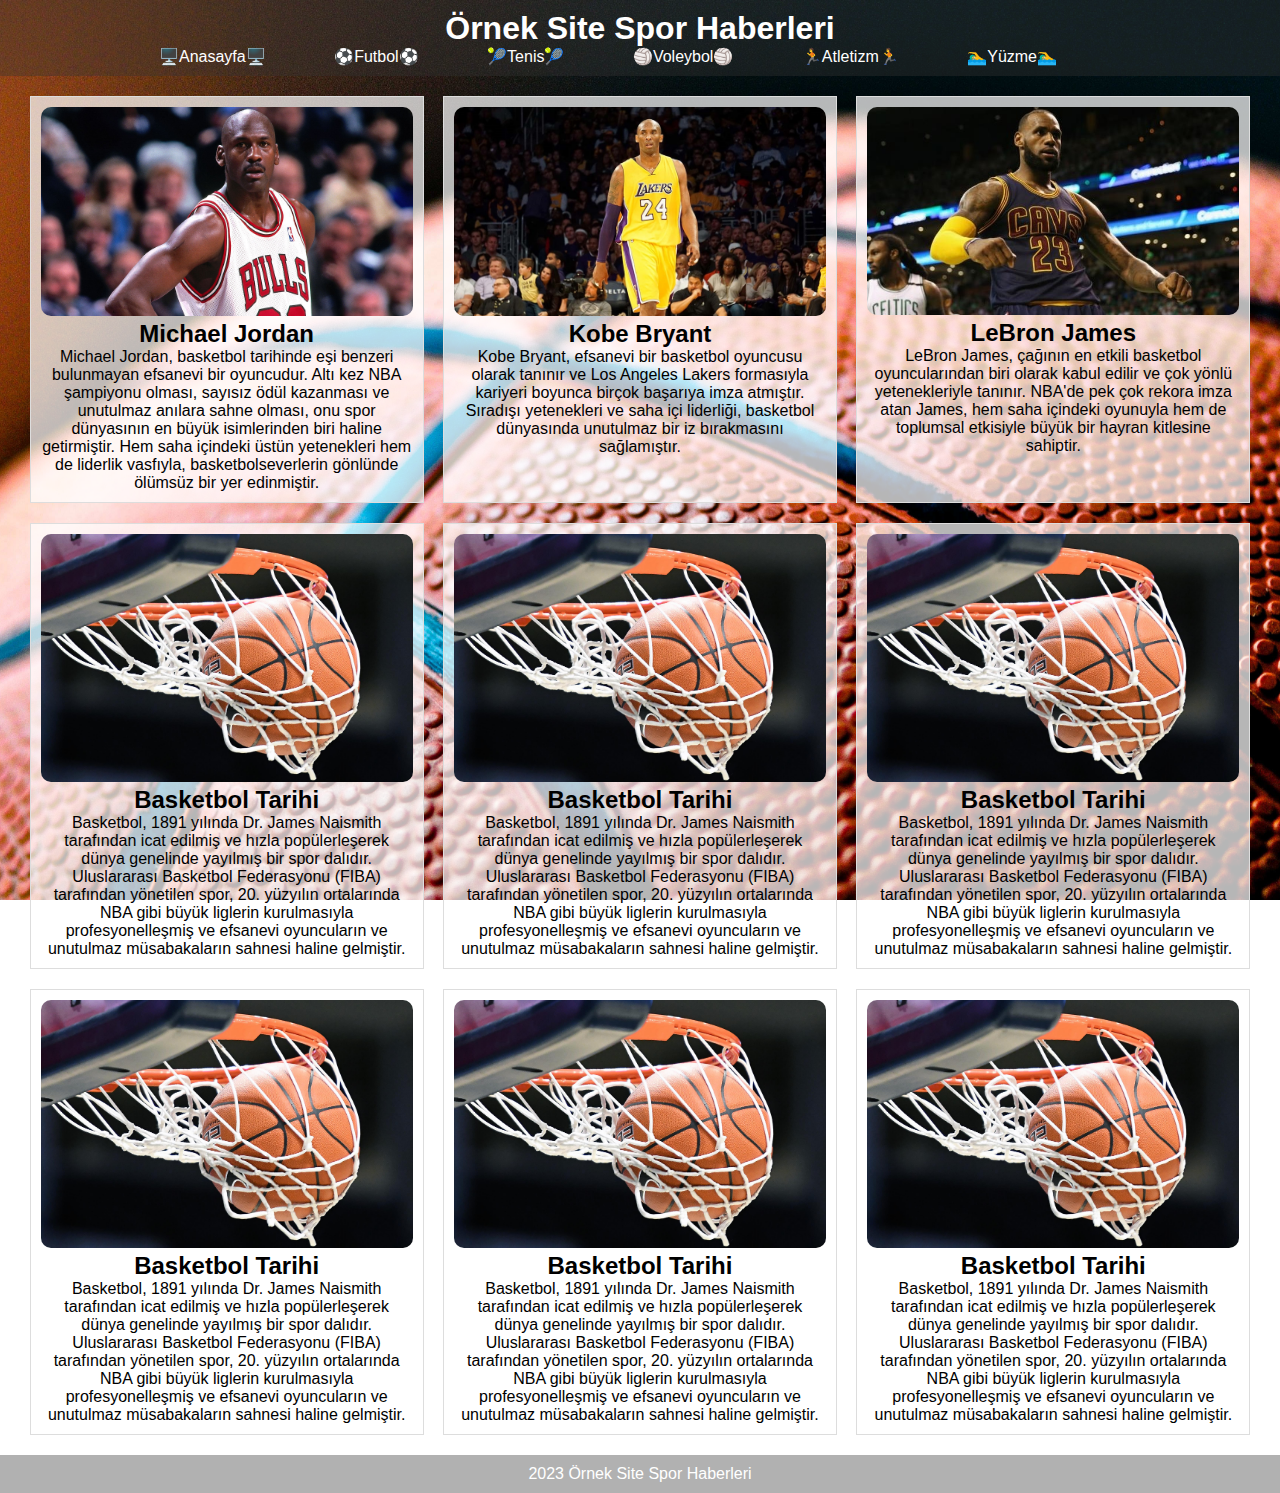
<file: basketbol.html>
<!DOCTYPE html>
<html lang="tr">
<head>
    <meta charset="UTF-8">
    <meta name="viewport" content="width=device-width, initial-scale=1.0">
    <link rel="stylesheet" href="style.css">
    <title>Spor Haberleri</title>
</head>
<body class="basketbol-body">
    <header>
        <h1>Örnek Site Spor Haberleri</h1>
        <nav>
            <ul>
                <li><a href="index.html">🖥️Anasayfa🖥️</a></li>
                <li><a href="futbol.html">⚽Futbol⚽</a></li>
                <li><a href="tenis.html">🎾Tenis🎾</a></li>
                <li><a href="voleybol.html">🏐Voleybol🏐</a></li>
                <li><a href="atletizm.html">🏃Atletizm🏃</a></li>
                <li><a href="yuzme.html">🏊‍♂️Yüzme🏊‍♂️</a></li>
            </ul>
        </nav>
    </header>
    
    <section class="haberler">
        <article>
            <img src="img/bas.jpg" alt="Haber Resmi">
            <h2>Michael Jordan</h2>
            <p>
            Michael Jordan, basketbol tarihinde eşi benzeri bulunmayan efsanevi bir oyuncudur. Altı kez NBA şampiyonu olması, 
            sayısız ödül kazanması ve unutulmaz anılara sahne olması, onu spor dünyasının en büyük isimlerinden biri haline getirmiştir. 
            Hem saha içindeki üstün yetenekleri hem de liderlik vasfıyla, basketbolseverlerin gönlünde ölümsüz bir yer edinmiştir.
            </p>
        </article>
        
        <article>
            <img src="img/bas1.jpg" alt="Haber Resmi">
            <h2>Kobe Bryant</h2>
            <p>Kobe Bryant, efsanevi bir basketbol oyuncusu olarak tanınır ve Los Angeles Lakers formasıyla kariyeri boyunca birçok başarıya imza atmıştır. 
            Sıradışı yetenekleri ve saha içi liderliği, basketbol dünyasında unutulmaz bir iz bırakmasını sağlamıştır.</p>
        </article>
        
        <article>
            <img src="img/bas2.jpg" alt="Haber Resmi">
            <h2>LeBron James</h2>
            <p>LeBron James, çağının en etkili basketbol oyuncularından biri olarak kabul edilir ve çok yönlü yetenekleriyle tanınır. NBA'de pek çok rekora imza atan James, 
            hem saha içindeki oyunuyla hem de toplumsal etkisiyle büyük bir hayran kitlesine sahiptir.</p>
        </article>
    </section>
    
    <section class="haberler">
        <article>
            <img src="img/bas4.jpg" alt="Haber Resmi">
            <h2>Basketbol Tarihi</h2>
            <p>
            Basketbol, 1891 yılında Dr. James Naismith tarafından icat edilmiş ve hızla popülerleşerek dünya genelinde yayılmış bir spor dalıdır. 
            Uluslararası Basketbol Federasyonu (FIBA) tarafından yönetilen spor, 20. yüzyılın ortalarında NBA gibi büyük liglerin kurulmasıyla profesyonelleşmiş 
            ve efsanevi oyuncuların ve unutulmaz müsabakaların sahnesi haline gelmiştir.
            </p>
        </article>
        
        <article>
            <img src="img/bas4.jpg" alt="Haber Resmi">
            <h2>Basketbol Tarihi</h2>
            <p>
            Basketbol, 1891 yılında Dr. James Naismith tarafından icat edilmiş ve hızla popülerleşerek dünya genelinde yayılmış bir spor dalıdır. 
            Uluslararası Basketbol Federasyonu (FIBA) tarafından yönetilen spor, 20. yüzyılın ortalarında NBA gibi büyük liglerin kurulmasıyla profesyonelleşmiş 
            ve efsanevi oyuncuların ve unutulmaz müsabakaların sahnesi haline gelmiştir.
            </p>
        </article>
        
        <article>
            <img src="img/bas4.jpg" alt="Haber Resmi">
            <h2>Basketbol Tarihi</h2>
            <p>Basketbol, 1891 yılında Dr. James Naismith tarafından icat edilmiş ve hızla popülerleşerek dünya genelinde yayılmış bir spor dalıdır. 
            Uluslararası Basketbol Federasyonu (FIBA) tarafından yönetilen spor, 20. yüzyılın ortalarında NBA gibi büyük liglerin kurulmasıyla profesyonelleşmiş 
            ve efsanevi oyuncuların ve unutulmaz müsabakaların sahnesi haline gelmiştir.</p>
        </article>
    </section>

    <section class="haberler">
        <article>
            <img src="img/bas4.jpg" alt="Haber Resmi">
            <h2>Basketbol Tarihi</h2>
            <p>
            Basketbol, 1891 yılında Dr. James Naismith tarafından icat edilmiş ve hızla popülerleşerek dünya genelinde yayılmış bir spor dalıdır. 
            Uluslararası Basketbol Federasyonu (FIBA) tarafından yönetilen spor, 20. yüzyılın ortalarında NBA gibi büyük liglerin kurulmasıyla profesyonelleşmiş 
            ve efsanevi oyuncuların ve unutulmaz müsabakaların sahnesi haline gelmiştir.
            </p>
        </article>
        
        <article>
            <img src="img/bas4.jpg" alt="Haber Resmi">
            <h2>Basketbol Tarihi</h2>
            <p>Basketbol, 1891 yılında Dr. James Naismith tarafından icat edilmiş ve hızla popülerleşerek dünya genelinde yayılmış bir spor dalıdır. 
            Uluslararası Basketbol Federasyonu (FIBA) tarafından yönetilen spor, 20. yüzyılın ortalarında NBA gibi büyük liglerin kurulmasıyla profesyonelleşmiş 
            ve efsanevi oyuncuların ve unutulmaz müsabakaların sahnesi haline gelmiştir.</p>
        </article>
        
        <article>
            <img src="img/bas4.jpg" alt="Haber Resmi">
            <h2>Basketbol Tarihi</h2>
            <p>Basketbol, 1891 yılında Dr. James Naismith tarafından icat edilmiş ve hızla popülerleşerek dünya genelinde yayılmış bir spor dalıdır. 
            Uluslararası Basketbol Federasyonu (FIBA) tarafından yönetilen spor, 20. yüzyılın ortalarında NBA gibi büyük liglerin kurulmasıyla profesyonelleşmiş 
            ve efsanevi oyuncuların ve unutulmaz müsabakaların sahnesi haline gelmiştir.</p>
        </article>
    </section>

    <footer>
        <p>2023 Örnek Site Spor Haberleri</p>
    </footer>
</body>
</html>
</file>
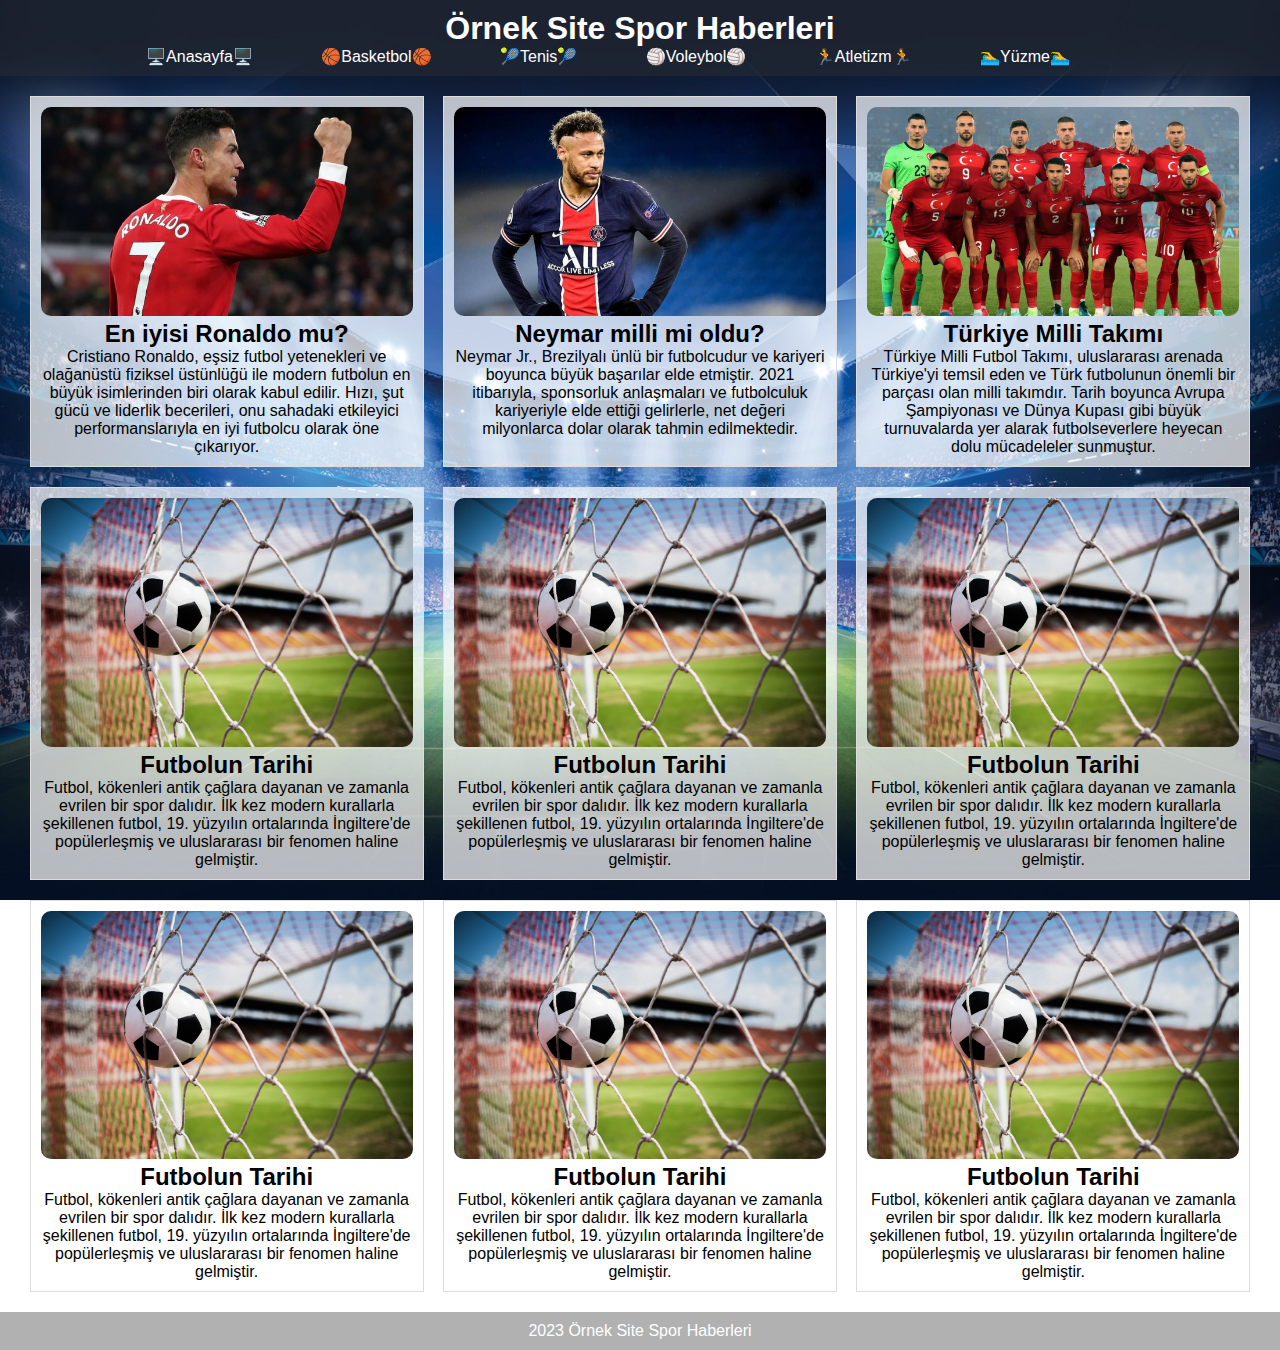
<file: futbol.html>
<!DOCTYPE html>
<html lang="tr">
<head>
    <meta charset="UTF-8">
    <meta name="viewport" content="width=device-width, initial-scale=1.0">
    <link rel="stylesheet" href="style.css">
    <title>Spor Haberleri</title>
</head>
<body class="futbol-body">
    <header>
        <h1>Örnek Site Spor Haberleri</h1>
        <nav>
            <ul>
                <li><a href="index.html">🖥️Anasayfa🖥️</a></li>
                <li><a href="basketbol.html">🏀Basketbol🏀</a></li>
                <li><a href="tenis.html">🎾Tenis🎾</a></li>
                <li><a href="voleybol.html">🏐Voleybol🏐</a></li>
                <li><a href="atletizm.html">🏃Atletizm🏃</a></li>
                <li><a href="yuzme.html">🏊‍♂️Yüzme🏊‍♂️</a></li>
            </ul>
        </nav>
    </header>
    
    <section class="haberler">
        <article>
            <img src="img/fut.jpg" alt="Haber Resmi">
            <h2>En iyisi Ronaldo mu?</h2>
            <p>
            Cristiano Ronaldo, eşsiz futbol yetenekleri ve olağanüstü fiziksel üstünlüğü ile modern futbolun en büyük isimlerinden biri olarak kabul edilir. 
            Hızı, şut gücü ve liderlik becerileri, onu sahadaki etkileyici performanslarıyla en iyi futbolcu olarak öne çıkarıyor.
            </p>
        </article>
        
        <article>
            <img src="img/fut3.jpg" alt="Haber Resmi">
            <h2>Neymar milli mi oldu?</h2>
            <p>Neymar Jr., Brezilyalı ünlü bir futbolcudur ve kariyeri boyunca büyük başarılar elde etmiştir. 2021 itibarıyla, 
            sponsorluk anlaşmaları ve futbolculuk kariyeriyle elde ettiği gelirlerle, net değeri milyonlarca dolar olarak tahmin edilmektedir.</p>
        </article>
        
        <article>
            <img src="img/fut6.jpg" alt="Haber Resmi">
            <h2>Türkiye Milli Takımı</h2>
            <p>Türkiye Milli Futbol Takımı, uluslararası arenada Türkiye'yi temsil eden ve Türk futbolunun önemli bir parçası olan milli takımdır. 
            Tarih boyunca Avrupa Şampiyonası ve Dünya Kupası gibi büyük turnuvalarda yer alarak futbolseverlere heyecan dolu mücadeleler sunmuştur.</p>
        </article>
    </section>
    
    <section class="haberler">
        <article>
            <img src="img/fut2.jpg" alt="Haber Resmi">
            <h2>Futbolun Tarihi</h2>
            <p>Futbol, kökenleri antik çağlara dayanan ve zamanla evrilen bir spor dalıdır. İlk kez modern kurallarla şekillenen futbol, 
            19. yüzyılın ortalarında İngiltere'de popülerleşmiş ve uluslararası bir fenomen haline gelmiştir.</p>
        </article>
        
        <article>
            <img src="img/fut2.jpg" alt="Haber Resmi">
            <h2>Futbolun Tarihi</h2>
            <p>Futbol, kökenleri antik çağlara dayanan ve zamanla evrilen bir spor dalıdır. İlk kez modern kurallarla şekillenen futbol, 
            19. yüzyılın ortalarında İngiltere'de popülerleşmiş ve uluslararası bir fenomen haline gelmiştir.</p>
        </article>
        
        <article>
            <img src="img/fut2.jpg" alt="Haber Resmi">
            <h2>Futbolun Tarihi</h2>
            <p>Futbol, kökenleri antik çağlara dayanan ve zamanla evrilen bir spor dalıdır. İlk kez modern kurallarla şekillenen futbol, 
            19. yüzyılın ortalarında İngiltere'de popülerleşmiş ve uluslararası bir fenomen haline gelmiştir.</p>
        </article>
    </section>

    <section class="haberler">
        <article>
            <img src="img/fut2.jpg" alt="Haber Resmi">
            <h2>Futbolun Tarihi</h2>
            <p>Futbol, kökenleri antik çağlara dayanan ve zamanla evrilen bir spor dalıdır. İlk kez modern kurallarla şekillenen futbol, 
            19. yüzyılın ortalarında İngiltere'de popülerleşmiş ve uluslararası bir fenomen haline gelmiştir.</p>
        </article>
        
        <article>
            <img src="img/fut2.jpg" alt="Haber Resmi">
            <h2>Futbolun Tarihi</h2>
            <p>Futbol, kökenleri antik çağlara dayanan ve zamanla evrilen bir spor dalıdır. İlk kez modern kurallarla şekillenen futbol, 
            19. yüzyılın ortalarında İngiltere'de popülerleşmiş ve uluslararası bir fenomen haline gelmiştir.</p>
        </article>
        
        <article>
            <img src="img/fut2.jpg" alt="Haber Resmi">
            <h2>Futbolun Tarihi</h2>
            <p>Futbol, kökenleri antik çağlara dayanan ve zamanla evrilen bir spor dalıdır. İlk kez modern kurallarla şekillenen futbol, 
            19. yüzyılın ortalarında İngiltere'de popülerleşmiş ve uluslararası bir fenomen haline gelmiştir.</p>
        </article>
    </section>

    <footer>
        <p>2023 Örnek Site Spor Haberleri</p>
    </footer>
</body>
</html>
</file>
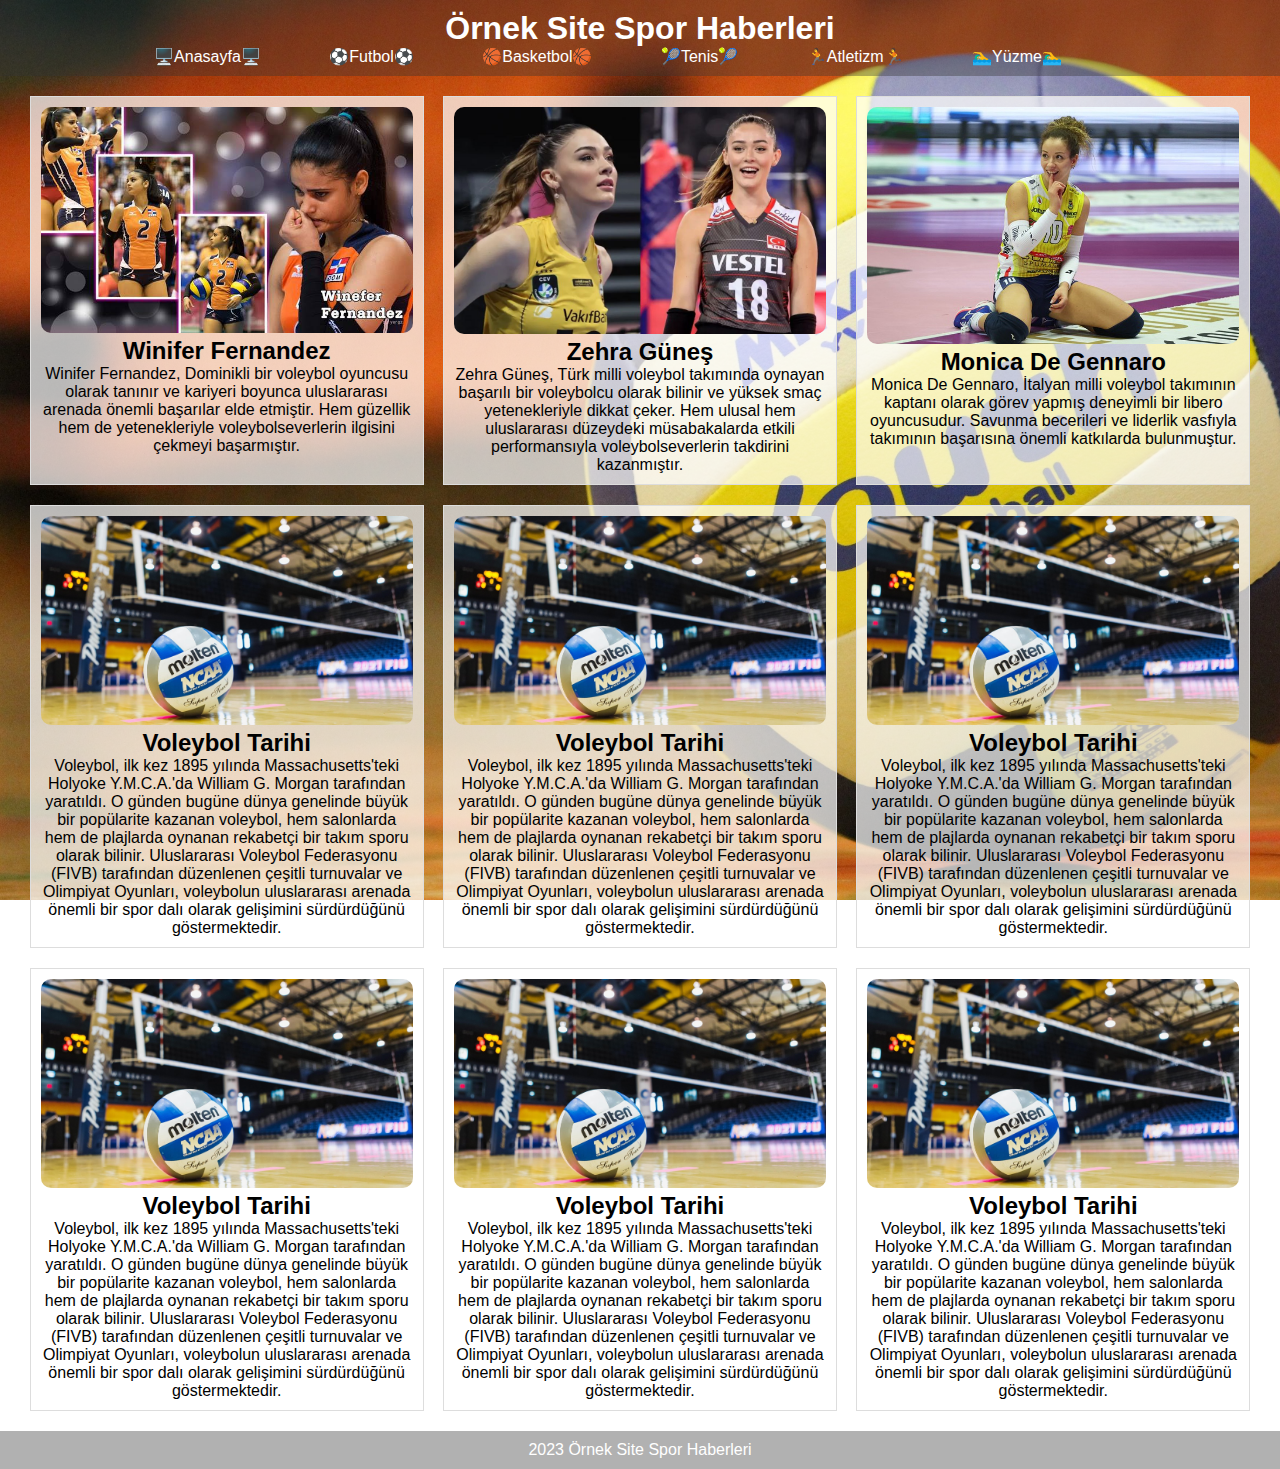
<file: voleybol.html>
<!DOCTYPE html>
<html lang="tr">
<head>
    <meta charset="UTF-8">
    <meta name="viewport" content="width=device-width, initial-scale=1.0">
    <link rel="stylesheet" href="style.css">
    <title>Spor Haberleri</title>
</head>
<body class="voleybol-body">
    <header>
        <h1>Örnek Site Spor Haberleri</h1>
        <nav>
            <ul>
                <li><a href="index.html">🖥️Anasayfa🖥️</a></li>
                <li><a href="futbol.html">⚽Futbol⚽</a></li>
                <li><a href="basketbol.html">🏀Basketbol🏀</a></li>
                <li><a href="tenis.html">🎾Tenis🎾</a></li>
                <li><a href="atletizm.html">🏃Atletizm🏃</a></li>
                <li><a href="yuzme.html">🏊‍♂️Yüzme🏊‍♂️</a></li>
            </ul>
        </nav>
    </header>
    
    <section class="haberler">
        <article>
            <img src="img/vol.jpg" alt="Haber Resmi">
            <h2>Winifer Fernandez</h2>
            <p> Winifer Fernandez, Dominikli bir voleybol oyuncusu olarak tanınır ve kariyeri boyunca uluslararası arenada önemli başarılar elde etmiştir.
            Hem güzellik hem de yetenekleriyle voleybolseverlerin ilgisini çekmeyi başarmıştır.</p>
        </article>
        
        <article>
            <img src="img/vol1.JPG" alt="Haber Resmi">
            <h2>Zehra Güneş</h2>
            <p>Zehra Güneş, Türk milli voleybol takımında oynayan başarılı bir voleybolcu olarak bilinir ve yüksek smaç yetenekleriyle dikkat çeker. 
            Hem ulusal hem uluslararası düzeydeki müsabakalarda etkili performansıyla voleybolseverlerin takdirini kazanmıştır.</p>
        </article>
        
        <article>
            <img src="img/vol2.jpeg" alt="Haber Resmi">
            <h2>Monica De Gennaro</h2>
            <p>Monica De Gennaro, İtalyan milli voleybol takımının kaptanı olarak görev yapmış deneyimli bir libero oyuncusudur. 
            Savunma becerileri ve liderlik vasfıyla takımının başarısına önemli katkılarda bulunmuştur.</p>
        </article>
    </section>
    
    <section class="haberler">
        <article>
            <img src="img/vol3.jpg" alt="Haber Resmi">
            <h2>Voleybol Tarihi</h2>
            <p>Voleybol, ilk kez 1895 yılında Massachusetts'teki Holyoke Y.M.C.A.'da William G. Morgan tarafından yaratıldı. 
            O günden bugüne dünya genelinde büyük bir popülarite kazanan voleybol, hem salonlarda hem de plajlarda oynanan rekabetçi bir takım sporu olarak bilinir. 
            Uluslararası Voleybol Federasyonu (FIVB) tarafından düzenlenen çeşitli turnuvalar ve Olimpiyat Oyunları, voleybolun uluslararası arenada önemli bir spor dalı olarak gelişimini 
            sürdürdüğünü göstermektedir.</p>
        </article>
        
        <article>
            <img src="img/vol3.jpg" alt="Haber Resmi">
            <h2>Voleybol Tarihi</h2>
            <p>Voleybol, ilk kez 1895 yılında Massachusetts'teki Holyoke Y.M.C.A.'da William G. Morgan tarafından yaratıldı. 
            O günden bugüne dünya genelinde büyük bir popülarite kazanan voleybol, hem salonlarda hem de plajlarda oynanan rekabetçi bir takım sporu olarak bilinir. 
            Uluslararası Voleybol Federasyonu (FIVB) tarafından düzenlenen çeşitli turnuvalar ve Olimpiyat Oyunları, voleybolun uluslararası arenada önemli bir spor dalı olarak gelişimini 
            sürdürdüğünü göstermektedir.</p>
        </article>
        
        <article>
            <img src="img/vol3.jpg" alt="Haber Resmi">
            <h2>Voleybol Tarihi</h2>
            <p>Voleybol, ilk kez 1895 yılında Massachusetts'teki Holyoke Y.M.C.A.'da William G. Morgan tarafından yaratıldı. 
            O günden bugüne dünya genelinde büyük bir popülarite kazanan voleybol, hem salonlarda hem de plajlarda oynanan rekabetçi bir takım sporu olarak bilinir. 
            Uluslararası Voleybol Federasyonu (FIVB) tarafından düzenlenen çeşitli turnuvalar ve Olimpiyat Oyunları, voleybolun uluslararası arenada önemli bir spor dalı olarak gelişimini 
            sürdürdüğünü göstermektedir.</p>
        </article>
    </section>

    <section class="haberler">
        <article>
            <img src="img/vol3.jpg" alt="Haber Resmi">
            <h2>Voleybol Tarihi</h2>
            <p>Voleybol, ilk kez 1895 yılında Massachusetts'teki Holyoke Y.M.C.A.'da William G. Morgan tarafından yaratıldı. 
            O günden bugüne dünya genelinde büyük bir popülarite kazanan voleybol, hem salonlarda hem de plajlarda oynanan rekabetçi bir takım sporu olarak bilinir. 
            Uluslararası Voleybol Federasyonu (FIVB) tarafından düzenlenen çeşitli turnuvalar ve Olimpiyat Oyunları, voleybolun uluslararası arenada önemli bir spor dalı olarak gelişimini 
            sürdürdüğünü göstermektedir.</p>
        </article>
        
        <article>
            <img src="img/vol3.jpg" alt="Haber Resmi">
            <h2>Voleybol Tarihi</h2>
            <p>Voleybol, ilk kez 1895 yılında Massachusetts'teki Holyoke Y.M.C.A.'da William G. Morgan tarafından yaratıldı. 
            O günden bugüne dünya genelinde büyük bir popülarite kazanan voleybol, hem salonlarda hem de plajlarda oynanan rekabetçi bir takım sporu olarak bilinir. 
            Uluslararası Voleybol Federasyonu (FIVB) tarafından düzenlenen çeşitli turnuvalar ve Olimpiyat Oyunları, voleybolun uluslararası arenada önemli bir spor dalı olarak gelişimini 
            sürdürdüğünü göstermektedir.</p>
        </article>
        
        <article>
            <img src="img/vol3.jpg" alt="Haber Resmi">
            <h2>Voleybol Tarihi</h2>
            <p>Voleybol, ilk kez 1895 yılında Massachusetts'teki Holyoke Y.M.C.A.'da William G. Morgan tarafından yaratıldı. 
            O günden bugüne dünya genelinde büyük bir popülarite kazanan voleybol, hem salonlarda hem de plajlarda oynanan rekabetçi bir takım sporu olarak bilinir. 
            Uluslararası Voleybol Federasyonu (FIVB) tarafından düzenlenen çeşitli turnuvalar ve Olimpiyat Oyunları, voleybolun uluslararası arenada önemli bir spor dalı olarak gelişimini 
            sürdürdüğünü göstermektedir.</p>
        </article>
    </section>

    <footer>
        <p>2023 Örnek Site Spor Haberleri</p>
    </footer>
</body>
</html>
</file>
<file: style.css>
body {
    background-image: url("img/bg.png");
    background-repeat: no-repeat;
    background-position: center center;
    background-attachment: fixed;
    background-size: cover;
}

.futbol-body{
 background-image: url(img/futbg.jpg);
}
.basketbol-body{
  background-image: url(img/basbg.jpg);
}
.tenis-body{
  background-image: url(img/tenbg.jpg);
}
.voleybol-body{
  background-image: url(img/volbg.jpg);
}
.atletizm-body{
  background-image: url(img/kosbg.jpg);
}
.yuzme-body{
  background-image: url(img/yuzbg.jpg);
}

#baslikResim{
  display: block;
  margin-left: auto;
  margin-right: auto;
}
.menu-div {
    overflow: hidden;
  }
  .menu-toggler {
    position: absolute;
    display: block;
    top:0;
    bottom:0;
    right:0;
    left:0;
    margin:auto;
    width:40px;
    height:40px;
    z-index:2;
    opacity:0;
    cursor:pointer;
  }
  .menu-toggler:checked + label {
    background: transparent;
  }
  .menu-toggler:checked + label:before {
    transform: rotate(45deg) translateY(-15px) translateX(-15px);
  }
  .menu-toggler:checked + label:after {
    transform: rotate(-45deg);
  }
  .menu-toggler:checked ~ ul .menu-item { 
    opacity: 1;
  }
  .menu-toggler:checked ~ ul .menu-item:nth-child(1) {
    transform: rotate(0deg) translate(-110px);
  }
  .menu-toggler:checked ~ ul .menu-item:nth-child(2) {
    transform: rotate(60deg) translateX(-110px);
  }
  .menu-toggler:checked ~ ul .menu-item:nth-child(3) {
    transform: rotate(120deg) translateX(-110px);
  }
  .menu-toggler:checked ~ ul .menu-item:nth-child(4) {
    transform: rotate(180deg) translateX(-110px);
  }
  .menu-toggler:checked ~ ul .menu-item:nth-child(5) {
    transform: rotate(240deg) translateX(-110px);
  }
  .menu-toggler:checked ~ ul .menu-item:nth-child(6) {
    transform: rotate(300deg) translateX(-110px);
  }
  .menu-toggler:checked ~ ul .menu-item a {
    pointer-events:auto;
  }
  .menu-toggler + label {
    width: 40px;
    height: 5px;
    display: block;
    z-index: 1;
    border-radius: 2.5px;
    background: rgba(230, 239, 250, 0.9);
    transition: transform 0.5s top 0.5s;
    position: absolute;
    display: block;
    top: 0;
    bottom: 0;
    left: 0;
    right: 0;
    margin: auto;
  }
  .menu-toggler + label:before,
  .menu-toggler + label:after {
    width: 40px;
    height: 5px;
    display: block;
    z-index: 1;
    border-radius: 2.5px;
    background: rgba(255, 255, 255, 0.7);
    transition: transform 0.5s top 0.5s;
    content: "";
    position: absolute;
    display: block;
    left: 0;
  }
  .menu-toggler + label:before {
    top: 10px;
  }
  .menu-toggler + label:after {
    top: -10px;
  }
  .menu-item:nth-child(1) a {
    transform: rotate(0deg);
  }
  .menu-item:nth-child(2) a {
    transform: rotate(-60deg);
  }
  .menu-item:nth-child(3) a {
    transform: rotate(-120deg);
  }
  .menu-item:nth-child(4) a {
    transform: rotate(-180deg);
  }
  .menu-item:nth-child(5) a {
    transform: rotate(-240deg);
  }
  .menu-item:nth-child(6) a {
    transform: rotate(-300deg);
  }
  .menu-item {
    position: absolute;
    display: block;
    top: 0;
    bottom: 0;
    left: 0;
    right: 0;
    margin: auto;
    width: 80px;
    height: 80px;
    opacity: 0;
    transition: 0.5s;
  }
  .menu-item a {
    display: block;
    width: inherit;
    height: inherit;
    line-height: 80px;
    color: rgba(255, 255, 255, 0.7);
    background: rgba(230, 230, 250, 0.7);
    border-radius: 50%;
    text-align: center;
    text-decoration: none;
    font-size: 40px;
    pointer-events: none;
    transition: 0.2s;
  }
  .menu-item a:hover {
    box-shadow: 0 0 0 2px rgba(255, 255, 255, 0.3);
    color: white;
    background: rgba(255, 255, 255, 0.3);
    font-size: 44.44px
  }

/* Reset some default styles */
body, h1, h2, p, ul, li {
    margin: 0;
    padding: 0;
}

/* Basic styling */
body {
    font-family: Arial, sans-serif;
}

header {
    background-color: #33333362;
    color: white;
    padding: 10px 0;
    text-align: center;
}

nav ul {
    list-style: none;
}

nav ul li {
    display: inline;
    margin-right: 5%;
}

nav ul li a {
    text-decoration: none;
    color: white;
}

section.haberler {
    display: flex;
    justify-content: space-around;
    margin: 20px;
}

article {
    background-color: rgba(255, 255, 255, 0.712);
    flex-basis: 30%;
    padding: 10px;
    border: 1px solid #ddd;
    text-align: center;
}

article img {
    max-width: 100%;
    border-radius: 10px;
    height: auto;
}

footer {
    text-align: center;
    padding: 10px;
    background-color: #33333362;
    color: white;
}
</file>
